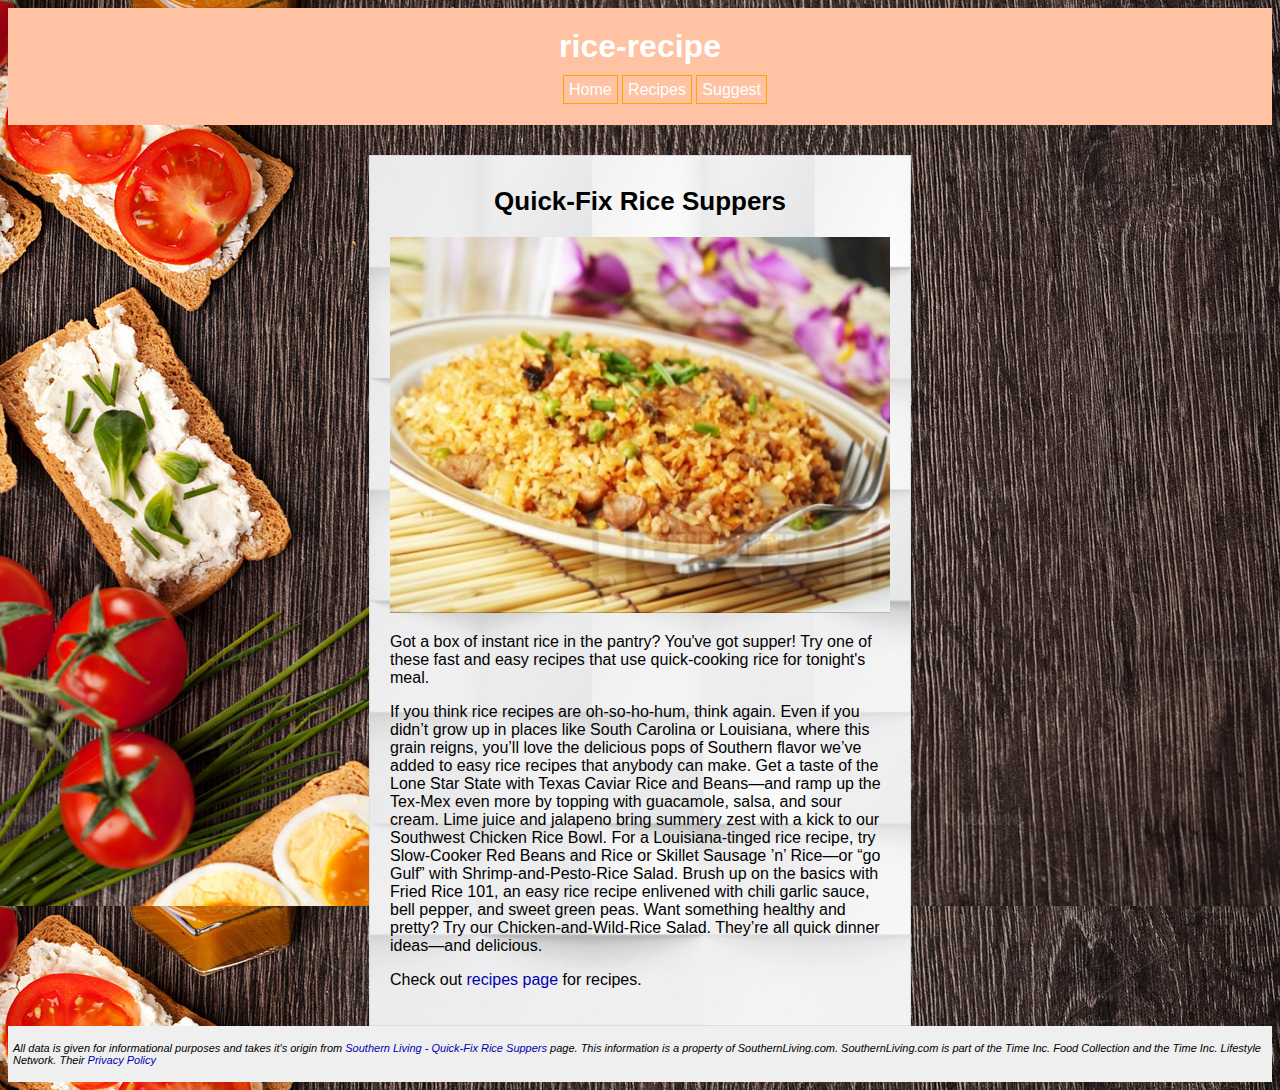
<file: index.html>
<!DOCTYPE html>
<html>

<head>
    <meta charset="utf-8">
    <link rel="stylesheet" type="text/css" href="main.css">
    <title>rice-recipe - Home</title>
</head>

<body>
    <div class="header">
        <h1>rice-recipe</h1>
        <ul class="navigation">
            <li><a href="index.html">Home</a></li>
            <li><a href="recipes.html">Recipes</a></li>
            <li><a href="suggest.html">Suggest</a></li>
        </ul>
    </div>
    <div class="main-content">
        <h2>Quick-Fix Rice Suppers</h2>
        <img src="img/main-page-img.jpg" width="500px">
        <p>Got a box of instant rice in the pantry? You've got supper! Try one of these fast and easy recipes that use quick-cooking rice for tonight's meal.</p>
        <p>If you think rice recipes are oh-so-ho-hum, think again. Even if you didn’t grow up in places like South Carolina or Louisiana, where this grain reigns, you’ll love the delicious pops of Southern flavor we’ve added to easy rice recipes that anybody can make. Get a taste of the Lone Star State with Texas Caviar Rice and Beans—and ramp up the Tex-Mex even more by topping with guacamole, salsa, and sour cream. Lime juice and jalapeno bring summery zest with a kick to our Southwest Chicken Rice Bowl. For a Louisiana-tinged rice recipe, try Slow-Cooker Red Beans and Rice or Skillet Sausage ’n’ Rice—or “go Gulf” with Shrimp-and-Pesto-Rice Salad. Brush up on the basics with Fried Rice 101, an easy rice recipe enlivened with chili garlic sauce, bell pepper, and sweet green peas. Want something healthy and pretty? Try our Chicken-and-Wild-Rice Salad. They’re all quick dinner ideas—and delicious.</p>
        <p>Check out <a href="recipes.html">recipes page</a> for recipes.</p>
    </div>
    <div class="footer">
        <p>All data is given for informational purposes and takes it's origin from <a href="http://www.southernliving.com/food/whats-for-supper/quick-and-easy-rice-dinner-recipes">Southern Living - Quick-Fix Rice Suppers</a> page. This information is a property of SouthernLiving.com. SouthernLiving.com is part of the Time Inc. Food Collection and the Time Inc. Lifestyle Network. Their <a href="https://subscription.timeinc.com/storefront/privacy/southernliving/generic_privacy_new.html?dnp-source=E">Privacy Policy</a></p>
    </div>
</body>

</html>
</file>
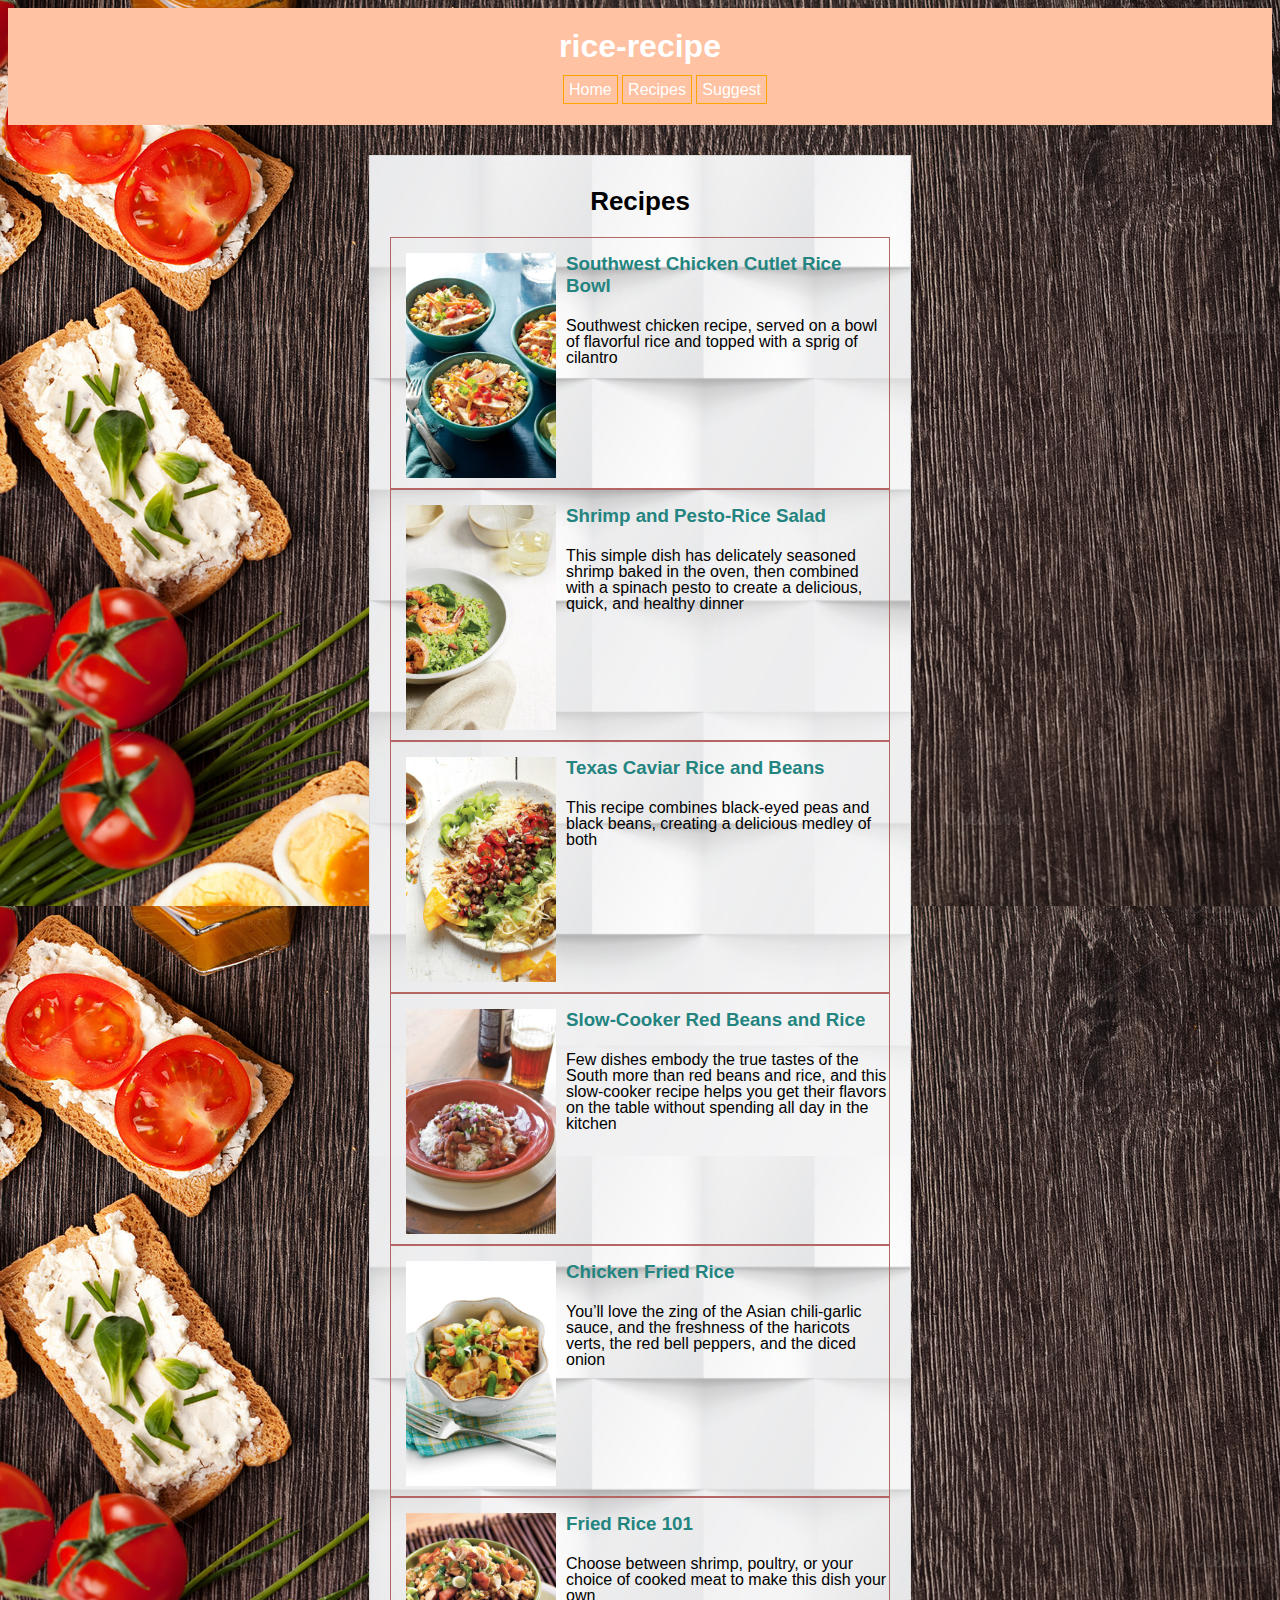
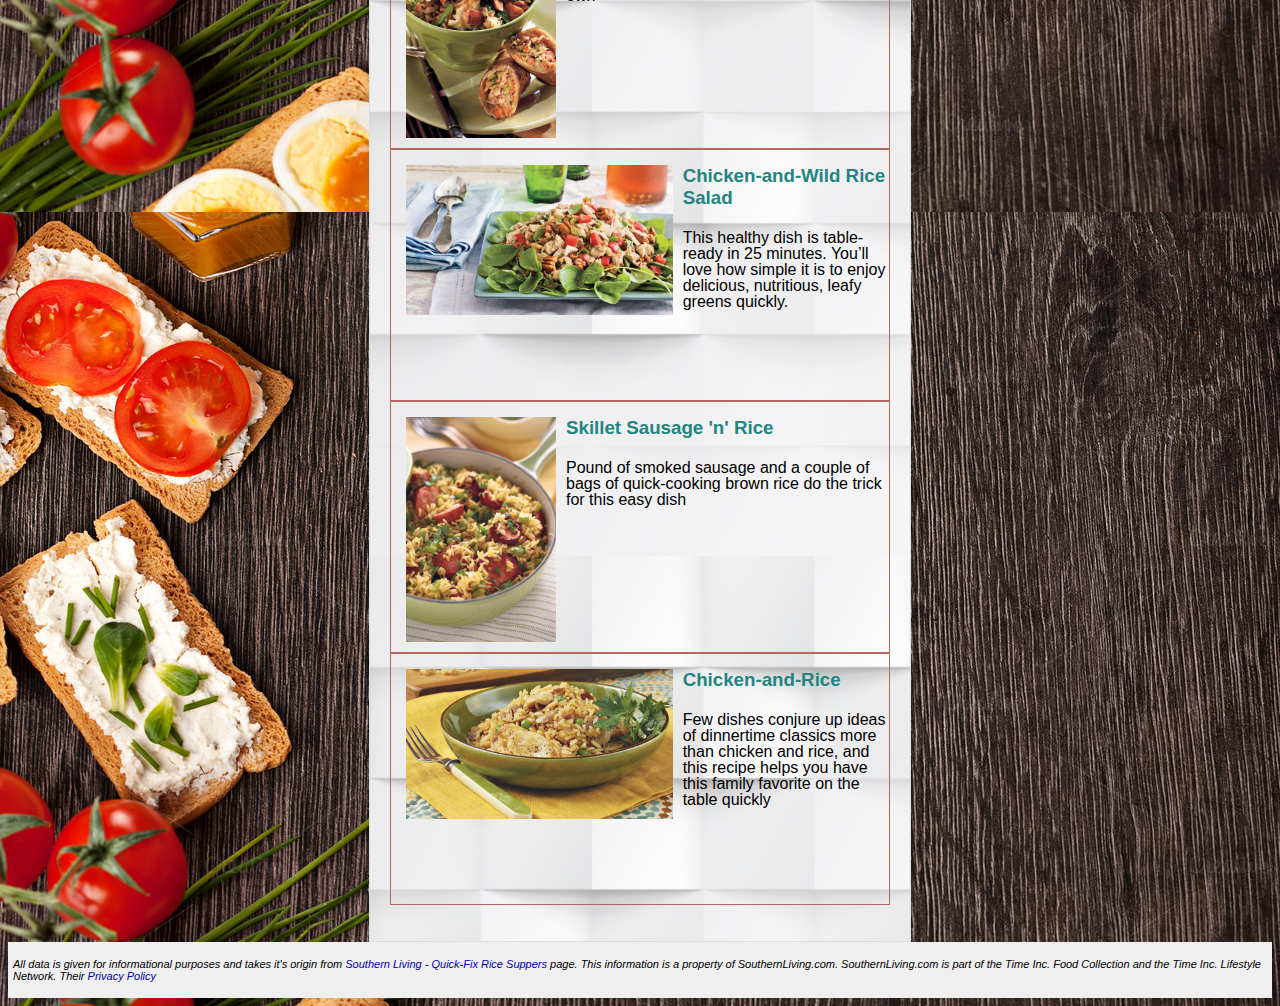
<file: recipes.html>
<!DOCTYPE html>
<html>

<head>
    <meta charset="utf-8">
    <link rel="stylesheet" type="text/css" href="main.css">
    <title>rice-recipe - Recipes</title>
</head>

<body>
    <div class="header">
        <h1>rice-recipe</h1>
        <ul class="navigation">
            <li><a href="index.html">Home</a></li>
            <li><a href="recipes.html">Recipes</a></li>
            <li><a href="suggest.html">Suggest</a></li>
        </ul>
    </div>
    <div class="main-content">
        <h2>Recipes</h2>
        <ul class="recipes">
            <li>
                <img src="img/scc-rice-bowl.jpg" alt="scc-rice-bowl" width="150px">
                <h3><a href="recipes/scc-rice-bowl.html">Southwest Chicken Cutlet Rice Bowl</a></h3>
                <p>Southwest chicken recipe, served on a bowl of flavorful rice and topped with a sprig of cilantro</p>
            </li>
            <li>
                <img src="img/shrimp-pesto-rice-salad.jpg" alt="shrimp-pesto-rice-salad" width="150px">
                <h3><a href="recipes/shrimp-pesto-rice-salad.html">Shrimp and Pesto-Rice Salad</a></h3>
                <p>This simple dish has delicately seasoned shrimp baked in the oven, then combined with a spinach pesto to create a delicious, quick, and healthy dinner</p>
            </li>
            <li>
                <img src="img/texas-caviar-rice-beans.jpg" alt="texas-caviar-rice-beans" width="150px">
                <h3><a href="recipes/texas-caviar-rice-beans.html">Texas Caviar Rice and Beans</a></h3>
                <p>This recipe combines black-eyed peas and black beans, creating a delicious medley of both</p>
            </li>
            <li>
                <img src="img/sc-red-beans-rice.jpg" alt="sc-red-beans-rice" width="150px">
                <h3><a href="recipes/sc-red-beans-rice.html">Slow-Cooker Red Beans and Rice</a></h3>
                <p>Few dishes embody the true tastes of the South more than red beans and rice, and this slow-cooker recipe helps you get their flavors on the table without spending all day in the kitchen</p>
            </li>
            <li>
                <img src="img/chicken-fried-rice.jpg" alt="chicken-fried-rice" width="150px">
                <h3><a href="recipes/chicken-fried-rice.html">Chicken Fried Rice</a></h3>
                <p>You’ll love the zing of the Asian chili-garlic sauce, and the freshness of the haricots verts, the red bell peppers, and the diced onion</p>
            </li>
            <li>
                <img src="img/fried-rice-101.jpg" alt="fried-rice-101" width="150px">
                <h3><a href="recipes/fried-rice-101.html">Fried Rice 101</a></h3>
                <p>Choose between shrimp, poultry, or your choice of cooked meat to make this dish your own</p>
            </li>
            <li>
                <img src="img/chicken-wild-rice-salad.jpg" alt="chicken-wild-rice-salad" height="150px">
                <h3><a href="recipes/chicken-wild-rice-salad.html">Chicken-and-Wild Rice Salad</a></h3>
                <p>This healthy dish is table-ready in 25 minutes. You’ll love how simple it is to enjoy delicious, nutritious, leafy greens quickly.</p>
            </li>
            <li>
                <img src="img/skillet-sausage-rice.jpg" alt="skillet-sausage-rice" width="150px">
                <h3><a href="recipes/skillet-sausage-rice.html">Skillet Sausage 'n' Rice</a></h3>
                <p>Pound of smoked sausage and a couple of bags of quick-cooking brown rice do the trick for this easy dish</p>
            </li>
            <li>
                <img src="img/chicken-and-rice.jpg" alt="chicken-and-rice" height="150px">
                <h3><a href="recipes/chicken-and-rice.html">Chicken-and-Rice</a></h3>
                <p>Few dishes conjure up ideas of dinnertime classics more than chicken and rice, and this recipe helps you have this family favorite on the table quickly</p>
            </li>
        </ul>
    </div>
    <div class="footer">
        <p>All data is given for informational purposes and takes it's origin from <a href="http://www.southernliving.com/food/whats-for-supper/quick-and-easy-rice-dinner-recipes">Southern Living - Quick-Fix Rice Suppers</a> page. This information is a property of SouthernLiving.com. SouthernLiving.com is part of the Time Inc. Food Collection and the Time Inc. Lifestyle Network. Their <a href="https://subscription.timeinc.com/storefront/privacy/southernliving/generic_privacy_new.html?dnp-source=E">Privacy Policy</a></p>
    </div>
</body>

</html>
</file>
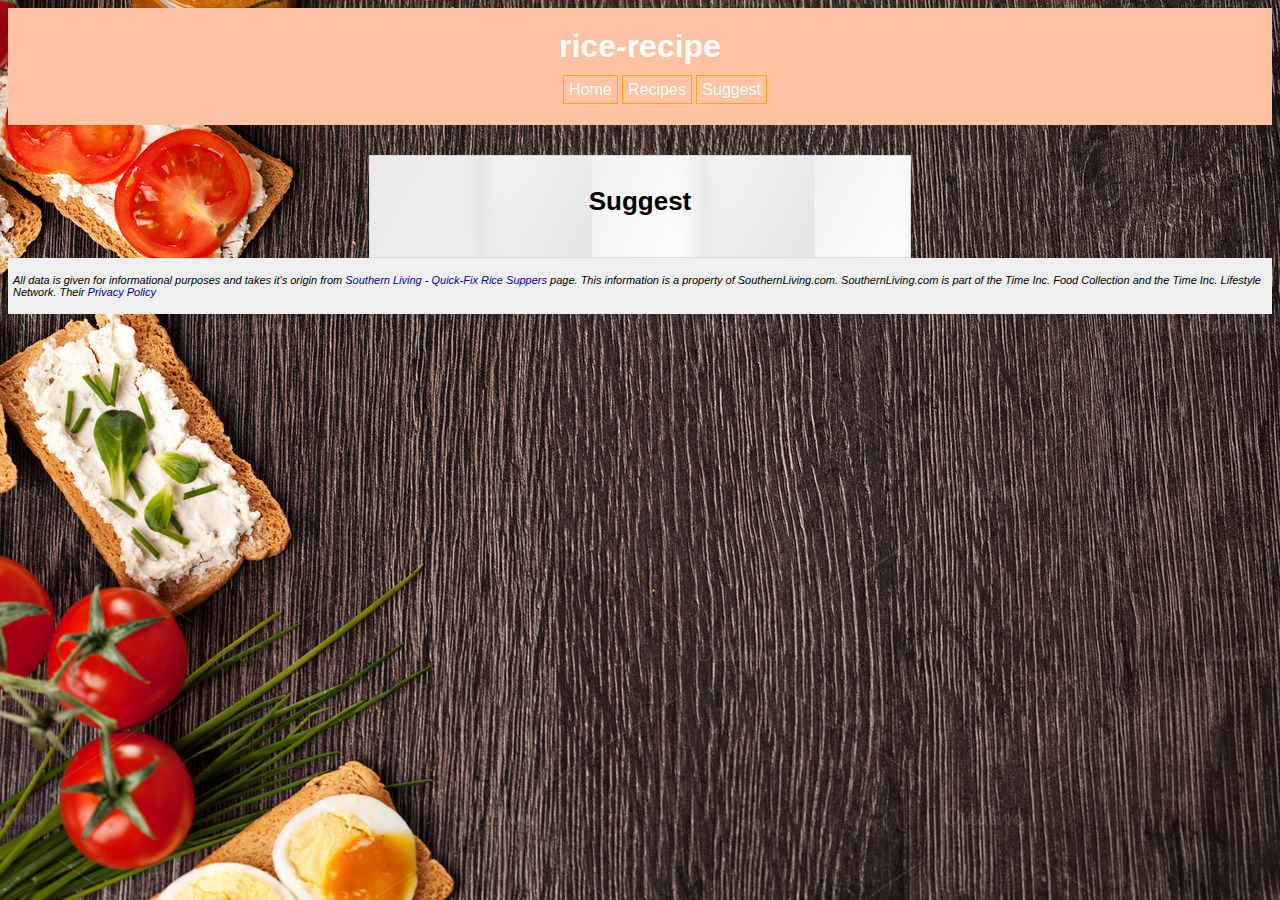
<file: suggest.html>
<!DOCTYPE html>
<html>

<head>
    <meta charset="utf-8">
    <link rel="stylesheet" type="text/css" href="main.css">
    <title>rice-recipe - Suggest</title>
</head>

<body>
    <div class="header">
        <h1>rice-recipe</h1>
        <ul class="navigation">
            <li><a href="index.html">Home</a></li>
            <li><a href="recipes.html">Recipes</a></li>
            <li><a href="suggest.html">Suggest</a></li>
        </ul>
    </div>
    <div class="main-content">
        <h2>Suggest</h2>
    </div>
    <div class="footer">
        <p>All data is given for informational purposes and takes it's origin from <a href="http://www.southernliving.com/food/whats-for-supper/quick-and-easy-rice-dinner-recipes">Southern Living - Quick-Fix Rice Suppers</a> page. This information is a property of SouthernLiving.com. SouthernLiving.com is part of the Time Inc. Food Collection and the Time Inc. Lifestyle Network. Their <a href="https://subscription.timeinc.com/storefront/privacy/southernliving/generic_privacy_new.html?dnp-source=E">Privacy Policy</a></p>
    </div>
</body>

</html>
</file>
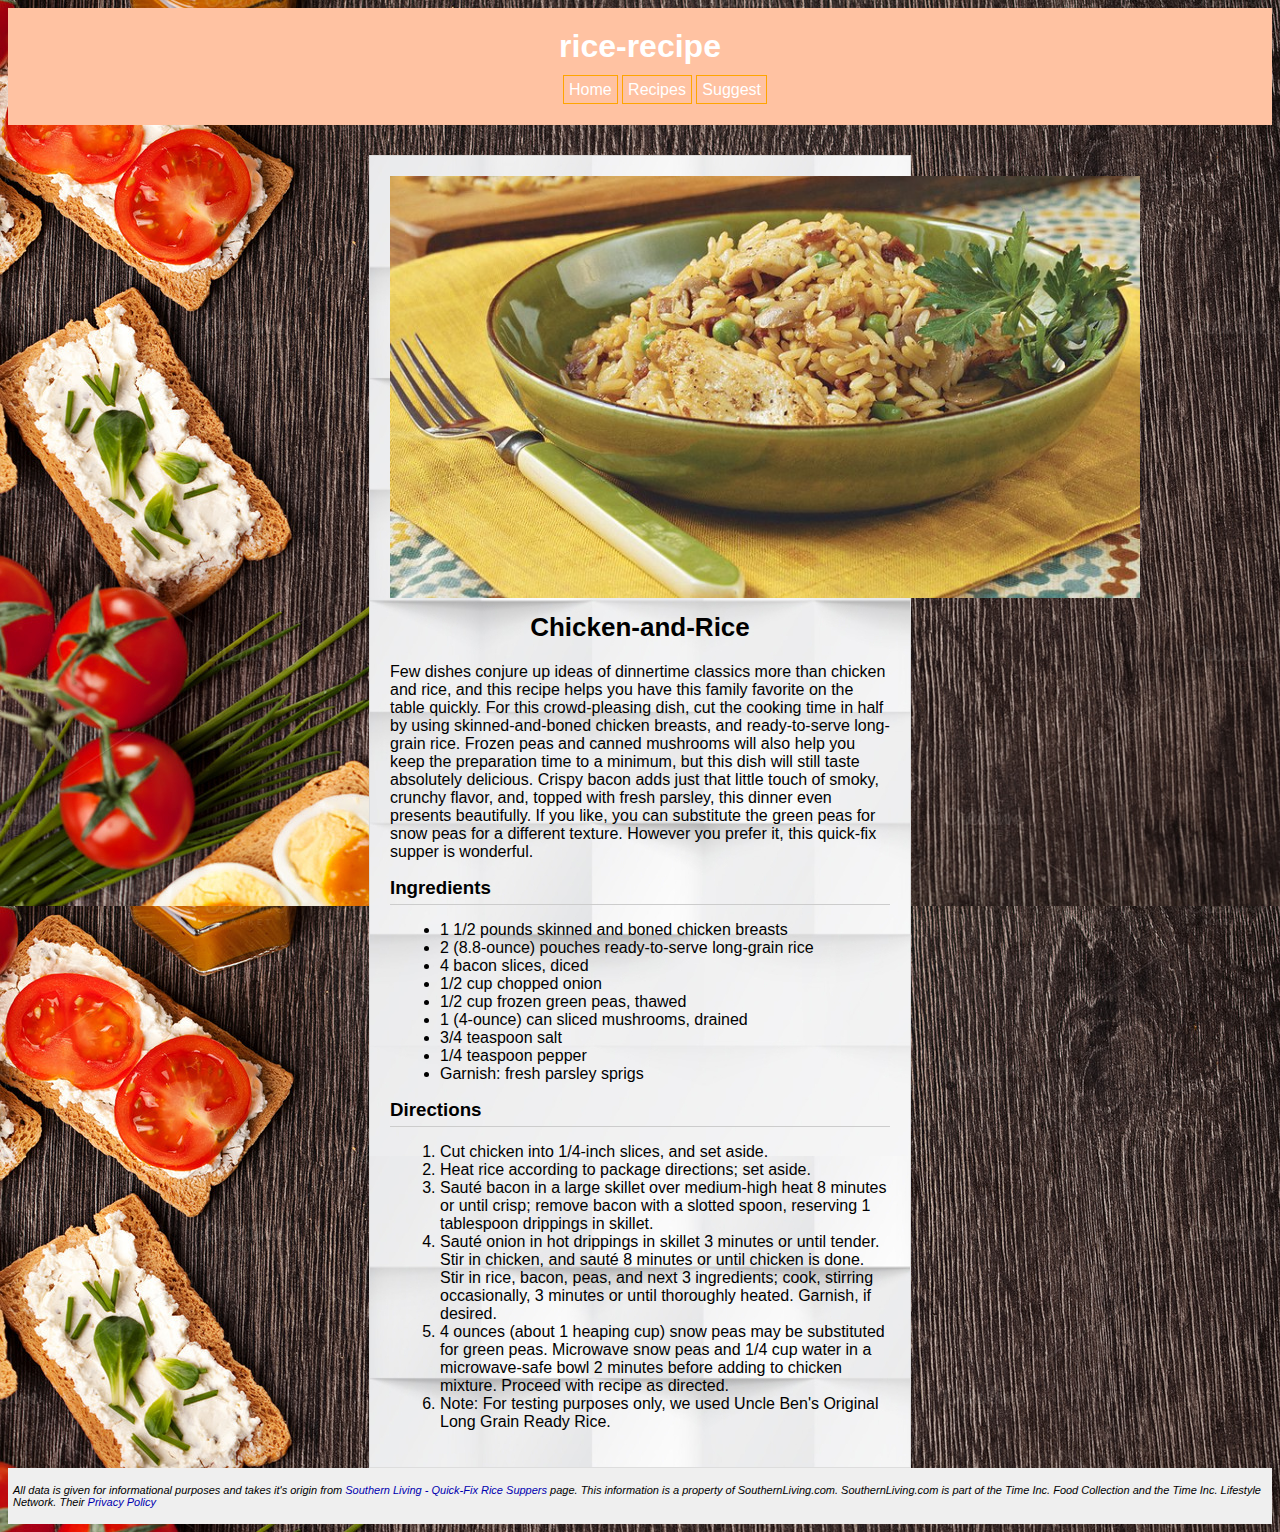
<file: recipes/chicken-and-rice.html>
<!DOCTYPE html>
<html>

<head>
    <meta charset="utf-8">
    <link rel="stylesheet" type="text/css" href="../main.css">
    <title>Chicken-and-Rice - rice-recipe</title>
</head>

<body>
    <div class="header">
        <h1>rice-recipe</h1>
        <ul class="navigation">
            <li><a href="../index.html">Home</a></li>
            <li><a href="../recipes.html">Recipes</a></li>
            <li><a href="../suggest.html">Suggest</a></li>
        </ul>
    </div>
    <div class="main-content">
        <div class="featured-image">
        <img width="750px" src="../img/chicken-and-rice.jpg"> </div>
        <h2>Chicken-and-Rice</h2>
        <p>Few dishes conjure up ideas of dinnertime classics more than chicken and rice, and this recipe helps you have this family favorite on the table quickly. For this crowd-pleasing dish, cut the cooking time in half by using skinned-and-boned chicken breasts, and ready-to-serve long-grain rice. Frozen peas and canned mushrooms will also help you keep the preparation time to a minimum, but this dish will still taste absolutely delicious. Crispy bacon adds just that little touch of smoky, crunchy flavor, and, topped with fresh parsley, this dinner even presents beautifully. If you like, you can substitute the green peas for snow peas for a different texture. However you prefer it, this quick-fix supper is wonderful.</p>
        <h3>Ingredients</h3>
        <ul>
            <li>1 1/2 pounds skinned and boned chicken breasts</li>
            <li>2 (8.8-ounce) pouches ready-to-serve long-grain rice</li>
            <li>4 bacon slices, diced</li>
            <li>1/2 cup chopped onion</li>
            <li>1/2 cup frozen green peas, thawed</li>
            <li>1 (4-ounce) can sliced mushrooms, drained</li>
            <li>3/4 teaspoon salt</li>
            <li>1/4 teaspoon pepper</li>
            <li>Garnish: fresh parsley sprigs</li>
        </ul>
        <h3>Directions</h3>
        <ol>
            <li>Cut chicken into 1/4-inch slices, and set aside.</li>
            <li>Heat rice according to package directions; set aside.</li>
            <li>Sauté bacon in a large skillet over medium-high heat 8 minutes or until crisp; remove bacon with a slotted spoon, reserving 1 tablespoon drippings in skillet.</li>
            <li>Sauté onion in hot drippings in skillet 3 minutes or until tender. Stir in chicken, and sauté 8 minutes or until chicken is done. Stir in rice, bacon, peas, and next 3 ingredients; cook, stirring occasionally, 3 minutes or until thoroughly heated. Garnish, if desired.</li>
            <li>4 ounces (about 1 heaping cup) snow peas may be substituted for green peas. Microwave snow peas and 1/4 cup water in a microwave-safe bowl 2 minutes before adding to chicken mixture. Proceed with recipe as directed.</li>
            <li>Note: For testing purposes only, we used Uncle Ben's Original Long Grain Ready Rice.</li>
        </ol>
    </div>
    <div class="footer">
        <p>All data is given for informational purposes and takes it's origin from <a href="http://www.southernliving.com/food/whats-for-supper/quick-and-easy-rice-dinner-recipes">Southern Living - Quick-Fix Rice Suppers</a> page. This information is a property of SouthernLiving.com. SouthernLiving.com is part of the Time Inc. Food Collection and the Time Inc. Lifestyle Network. Their <a href="https://subscription.timeinc.com/storefront/privacy/southernliving/generic_privacy_new.html?dnp-source=E">Privacy Policy</a></p>
    </div>
</body>

</html>
</file>
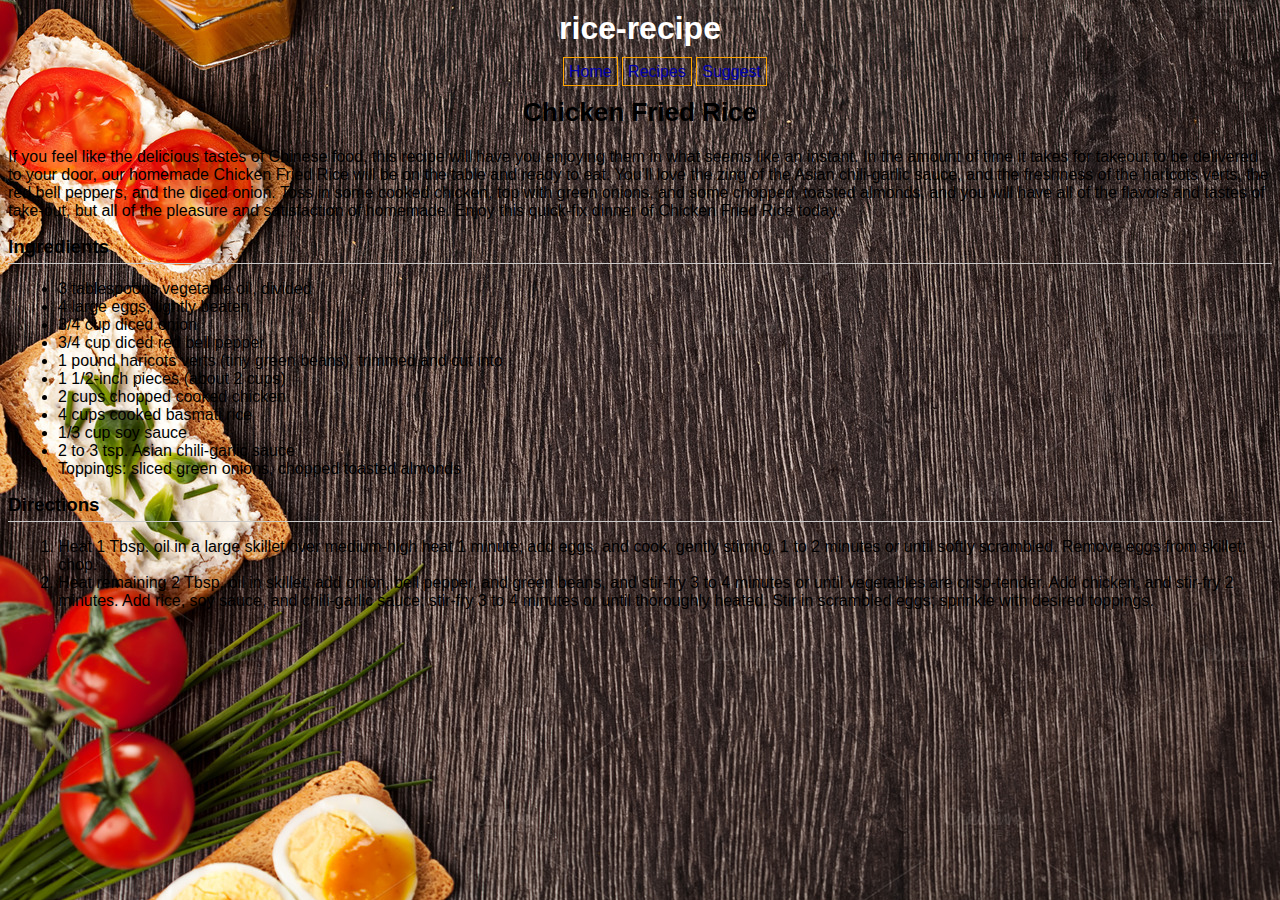
<file: recipes/chicken-fried-rice.html>
<!DOCTYPE html>
<html>

<head>
    <meta charset="utf-8">
    <link rel="stylesheet" type="text/css" href="../main.css">
    <title>Chicken Fried Rice - rice-recipe</title>
</head>

<body>
    <h1>rice-recipe</h1>
    <ul class="navigation">
        <li><a href="../index.html">Home</a></li>
        <li><a href="../recipes.html">Recipes</a></li>
        <li><a href="../suggest.html">Suggest</a></li>
    </ul>
    <h2>Chicken Fried Rice</h2>
    <p>If you feel like the delicious tastes of Chinese food, this recipe will have you enjoying them in what seems like an instant. In the amount of time it takes for takeout to be delivered to your door, our homemade Chicken Fried Rice will be on the table and ready to eat. You’ll love the zing of the Asian chili-garlic sauce, and the freshness of the haricots verts, the red bell peppers, and the diced onion. Toss in some cooked chicken, top with green onions, and some chopped, toasted almonds, and you will have all of the flavors and tastes of take-out, but all of the pleasure and satisfaction of homemade. Enjoy this quick-fix dinner of Chicken Fried Rice today.</p>
    <h3>Ingredients</h3>
    <ul>
        <li>3 tablespoons vegetable oil, divided</li>
        <li>4 large eggs, lightly beaten</li>
        <li>3/4 cup diced onion</li>
        <li>3/4 cup diced red bell pepper</li>
        <li>1 pound haricots verts (tiny green beans), trimmed and cut into</li>
        <li>1 1/2-inch pieces (about 2 cups)</li>
        <li>2 cups chopped cooked chicken</li>
        <li>4 cups cooked basmati rice</li>
        <li>1/3 cup soy sauce</li>
        <li>2 to 3 tsp. Asian chili-garlic sauce</li>
        <li>Toppings: sliced green onions, chopped toasted almonds</li>
    </ul>
    <h3>Directions</h3>
    <ol>
        <li>Heat 1 Tbsp. oil in a large skillet over medium-high heat 1 minute; add eggs, and cook, gently stirring, 1 to 2 minutes or until softly scrambled. Remove eggs from skillet; chop.</li>
        <li> Heat remaining 2 Tbsp. oil in skillet; add onion, bell pepper, and green beans, and stir-fry 3 to 4 minutes or until vegetables are crisp-tender. Add chicken, and stir-fry 2 minutes. Add rice, soy sauce, and chili-garlic sauce; stir-fry 3 to 4 minutes or until thoroughly heated. Stir in scrambled eggs; sprinkle with desired toppings.</li>
    </ol>
</body>

</html>
</file>
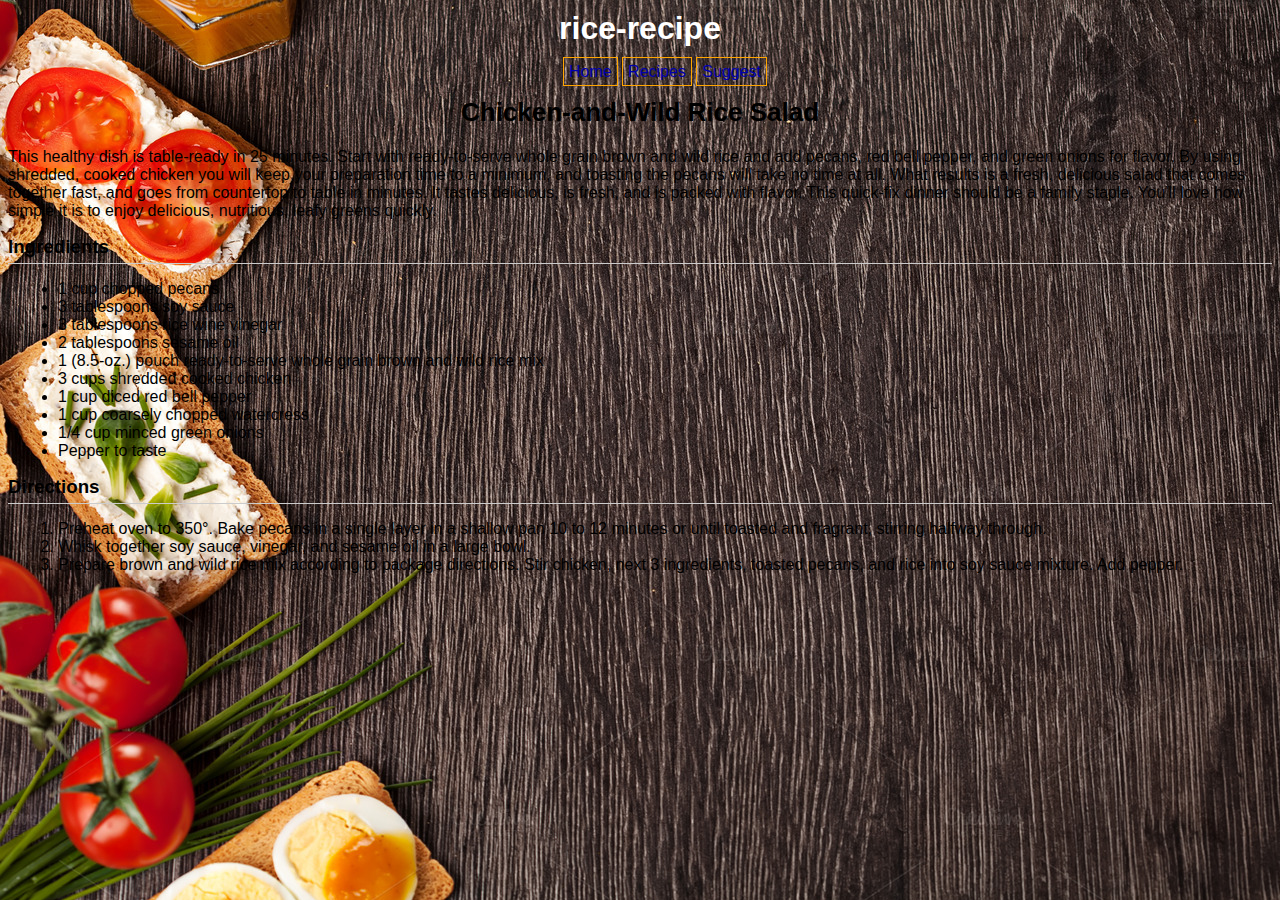
<file: recipes/chicken-wild-rice-salad.html>
<!DOCTYPE html>
<html>

<head>
    <meta charset="utf-8">
    <link rel="stylesheet" type="text/css" href="../main.css">
    <title>Chicken-and-Wild Rice Salad - rice-recipe</title>
</head>

<body>
    <h1>rice-recipe</h1>
    <ul class="navigation">
        <li><a href="../index.html">Home</a></li>
        <li><a href="../recipes.html">Recipes</a></li>
        <li><a href="../suggest.html">Suggest</a></li>
    </ul>
    <h2>Chicken-and-Wild Rice Salad</h2>
    <p>This healthy dish is table-ready in 25 minutes. Start with ready-to-serve whole grain brown and wild rice and add pecans, red bell pepper, and green onions for flavor. By using shredded, cooked chicken you will keep your preparation time to a minimum, and toasting the pecans will take no time at all. What results is a fresh, delicious salad that comes together fast, and goes from countertop to table in minutes. It tastes delicious, is fresh, and is packed with flavor. This quick-fix dinner should be a family staple. You’ll love how simple it is to enjoy delicious, nutritious, leafy greens quickly.</p>
    <h3>Ingredients</h3>
    <ul>
        <li>1 cup chopped pecans</li>
        <li>3 tablespoons soy sauce</li>
        <li>3 tablespoons rice wine vinegar</li>
        <li>2 tablespoons sesame oil</li>
        <li>1 (8.5-oz.) pouch ready-to-serve whole grain brown and wild rice mix</li>
        <li>3 cups shredded cooked chicken</li>
        <li>1 cup diced red bell pepper</li>
        <li>1 cup coarsely chopped watercress</li>
        <li>1/4 cup minced green onions</li>
        <li>Pepper to taste</li>
    </ul>
    <h3>Directions</h3>
    <ol>
        <li>Preheat oven to 350°. Bake pecans in a single layer in a shallow pan 10 to 12 minutes or until toasted and fragrant, stirring halfway through.</li>
        <li>Whisk together soy sauce, vinegar, and sesame oil in a large bowl.</li>
        <li>Prepare brown and wild rice mix according to package directions. Stir chicken, next 3 ingredients, toasted pecans, and rice into soy sauce mixture. Add pepper.</li>
    </ol>
</body>

</html>
</file>
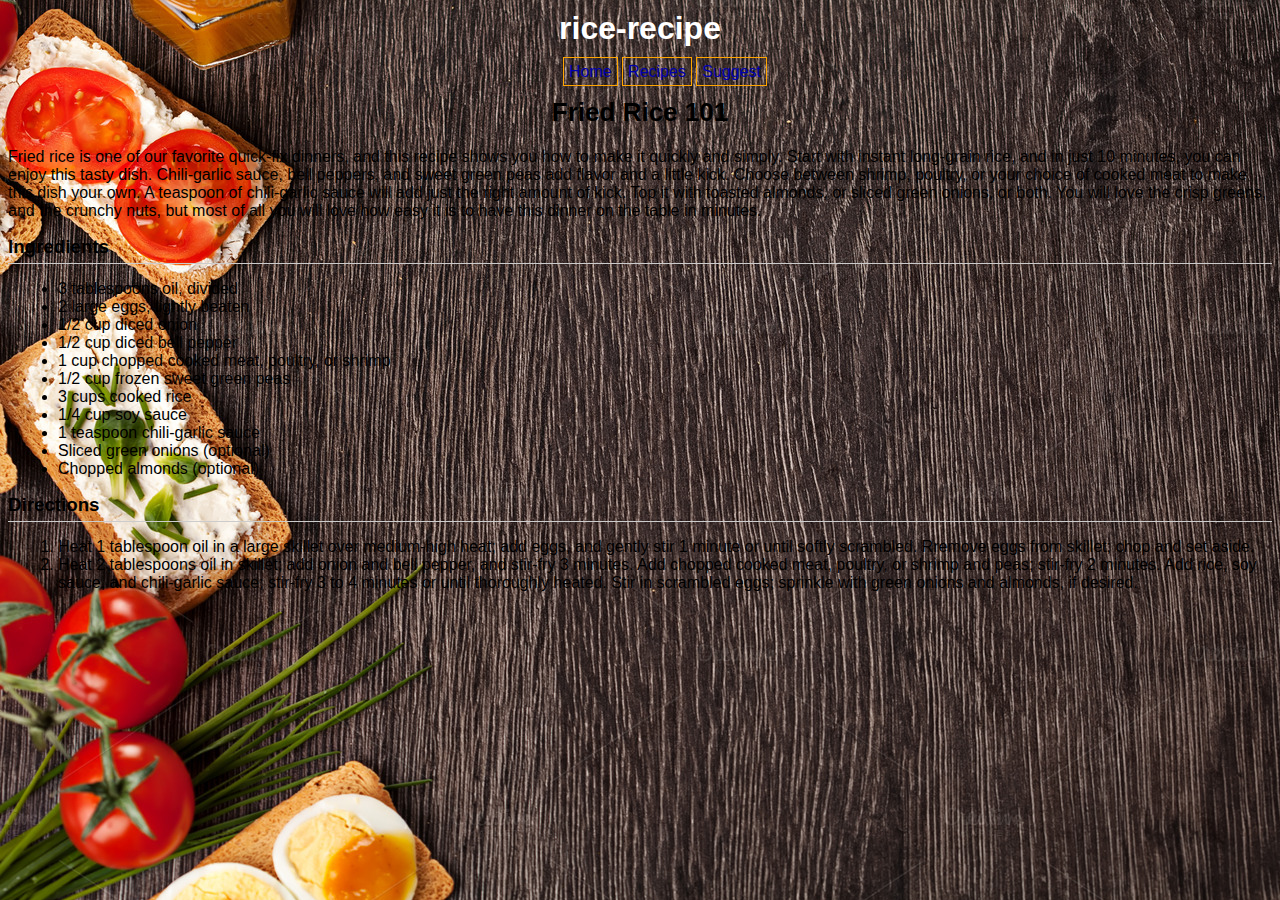
<file: recipes/fried-rice-101.html>
<!DOCTYPE html>
<html>

<head>
    <meta charset="utf-8">
    <link rel="stylesheet" type="text/css" href="../main.css">
    <title>Fried Rice 101 - rice-recipe</title>
</head>

<body>
    <h1>rice-recipe</h1>
    <ul class="navigation">
        <li><a href="../index.html">Home</a></li>
        <li><a href="../recipes.html">Recipes</a></li>
        <li><a href="../suggest.html">Suggest</a></li>
    </ul>
    <h2>Fried Rice 101</h2>
    <p>Fried rice is one of our favorite quick-fix dinners, and this recipe shows you how to make it quickly and simply. Start with instant long-grain rice, and in just 10 minutes, you can enjoy this tasty dish. Chili-garlic sauce, bell peppers, and sweet green peas add flavor and a little kick. Choose between shrimp, poultry, or your choice of cooked meat to make this dish your own. A teaspoon of chili-garlic sauce will add just the right amount of kick. Top it with toasted almonds, or sliced green onions, or both. You will love the crisp greens, and the crunchy nuts, but most of all you will love how easy it is to have this dinner on the table in minutes.</p>
    <h3>Ingredients</h3>
    <ul>
        <li>3 tablespoons oil, divided</li>
        <li>2 large eggs, lightly beaten</li>
        <li>1/2 cup diced onion</li>
        <li>1/2 cup diced bell pepper</li>
        <li>1 cup chopped cooked meat, poultry, or shrimp</li>
        <li>1/2 cup frozen sweet green peas</li>
        <li>3 cups cooked rice</li>
        <li>1/4 cup soy sauce</li>
        <li>1 teaspoon chili-garlic sauce</li>
        <li>Sliced green onions (optional)</li>
        <li>Chopped almonds (optional)</li>
    </ul>
    <h3>Directions</h3>
    <ol>
        <li>Heat 1 tablespoon oil in a large skillet over medium-high heat; add eggs, and gently stir 1 minute or until softly scrambled. Rremove eggs from skillet; chop and set aside.</li>
        <li>Heat 2 tablespoons oil in skillet; add onion and bell pepper, and stir-fry 3 minutes. Add chopped cooked meat, poultry, or shrimp and peas; stir-fry 2 minutes. Add rice, soy sauce, and chili-garlic sauce; stir-fry 3 to 4 minutes or until thoroughly heated. Stir in scrambled eggs; sprinkle with green onions and almonds, if desired.</li>
    </ol>
</body>

</html>
</file>
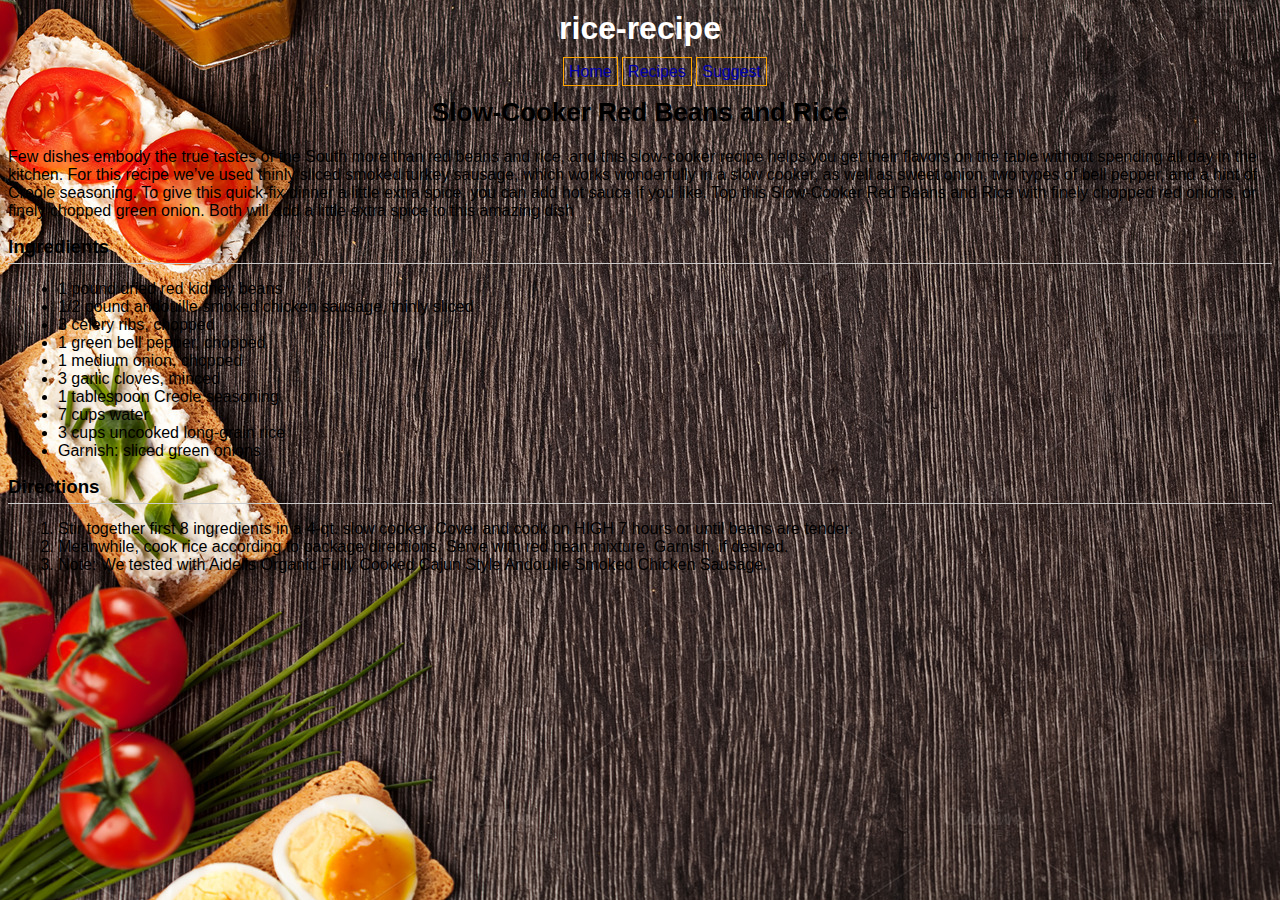
<file: recipes/sc-red-beans-rice.html>
<!DOCTYPE html>
<html>

<head>
    <meta charset="utf-8">
    <link rel="stylesheet" type="text/css" href="../main.css">
    <title>Slow-Cooker Red Beans and Rice - rice-recipe</title>
</head>

<body>
    <h1>rice-recipe</h1>
    <ul class="navigation">
        <li><a href="../index.html">Home</a></li>
        <li><a href="../recipes.html">Recipes</a></li>
        <li><a href="../suggest.html">Suggest</a></li>
    </ul>
    <h2>Slow-Cooker Red Beans and Rice</h2>
    <p>Few dishes embody the true tastes of the South more than red beans and rice, and this slow-cooker recipe helps you get their flavors on the table without spending all day in the kitchen. For this recipe we’ve used thinly sliced smoked turkey sausage, which works wonderfully in a slow cooker, as well as sweet onion, two types of bell pepper, and a hint of Creole seasoning. To give this quick-fix dinner a little extra spice, you can add hot sauce if you like. Top this Slow-Cooker Red Beans and Rice with finely chopped red onions, or finely chopped green onion. Both will add a little extra spice to this amazing dish</p>
    <h3>Ingredients</h3>
    <ul>
        <li>1 pound dried red kidney beans</li>
        <li>1/2 pound andouille smoked chicken sausage, thinly sliced</li>
        <li>3 celery ribs, chopped</li>
        <li>1 green bell pepper, chopped</li>
        <li>1 medium onion, chopped</li>
        <li>3 garlic cloves, minced</li>
        <li>1 tablespoon Creole seasoning</li>
        <li>7 cups water</li>
        <li>3 cups uncooked long-grain rice</li>
        <li>Garnish: sliced green onions</li>
    </ul>
    <h3>Directions</h3>
    <ol>
        <li>Stir together first 8 ingredients in a 4-qt. slow cooker. Cover and cook on HIGH 7 hours or until beans are tender.</li>
        <li>Meanwhile, cook rice according to package directions. Serve with red bean mixture. Garnish, if desired.</li>
        <li>Note: We tested with Aidells Organic Fully Cooked Cajun Style Andouille Smoked Chicken Sausage.</li>
    </ol>
</body>

</html>
</file>
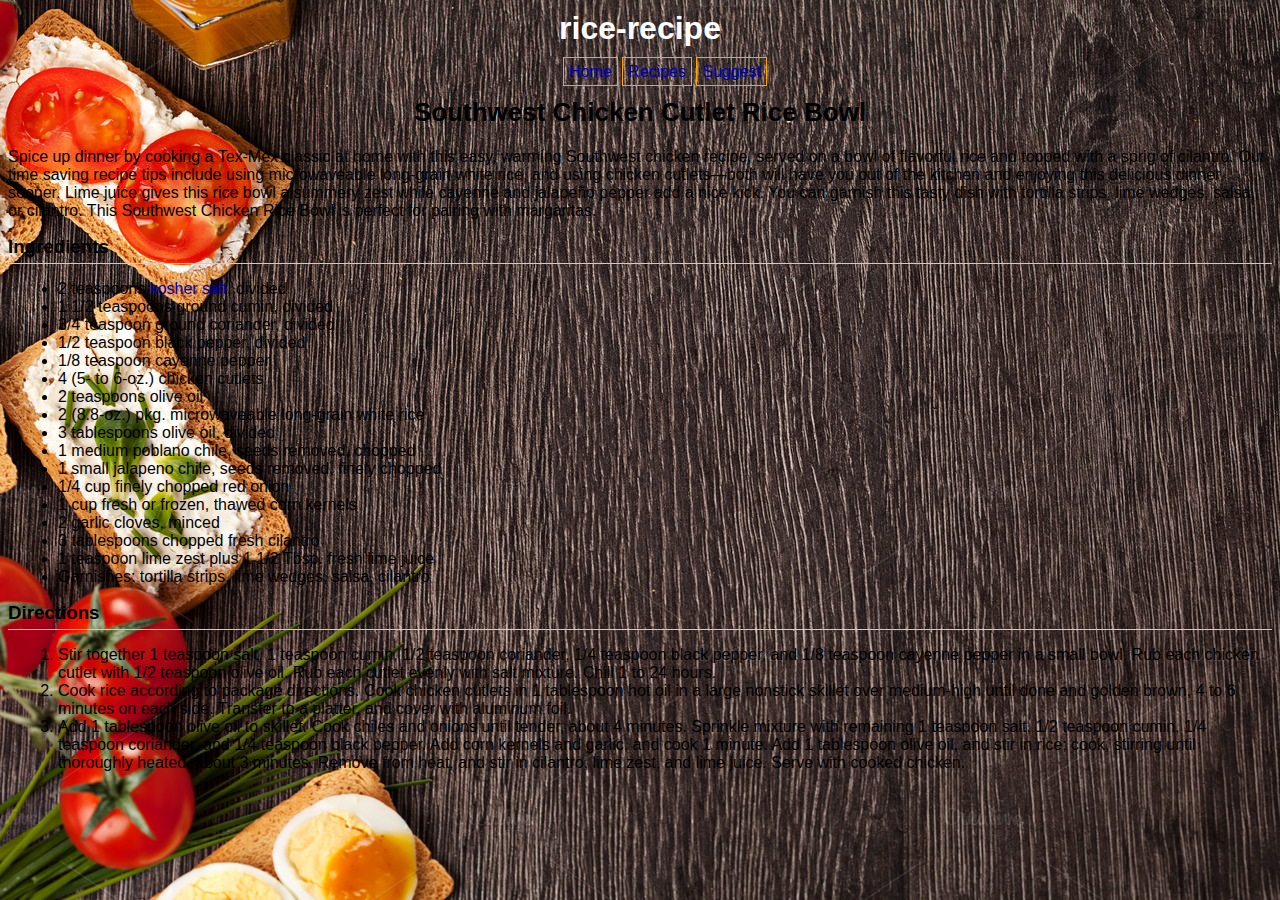
<file: recipes/scc-rice-bowl.html>
<!DOCTYPE html>
<html>

<head>
    <meta charset="utf-8">
    <link rel="stylesheet" type="text/css" href="../main.css">
    <title>Southwest Chicken Cutlet Rice Bowl - rice-recipe</title>
</head>

<body>
    <h1>rice-recipe</h1>
    <ul class="navigation">
        <li><a href="../index.html">Home</a></li>
        <li><a href="../recipes.html">Recipes</a></li>
        <li><a href="../suggest.html">Suggest</a></li>
    </ul>
    <h2>Southwest Chicken Cutlet Rice Bowl</h2>
    <p>Spice up dinner by cooking a Tex-Mex classic at home with this easy, warming Southwest chicken recipe, served on a bowl of flavorful rice and topped with a sprig of cilantro. Our time saving recipe tips include using microwaveable long-grain white rice, and using chicken cutlets—both will have you out of the kitchen and enjoying this delicious dinner sooner. Lime juice gives this rice bowl a summery zest while cayenne and jalapeño pepper add a nice kick. You can garnish this tasty dish with tortilla strips, lime wedges, salsa, or cilantro. This Southwest Chicken Rice Bowl is perfect for pairing with margaritas.</p>
    <h3>Ingredients</h3>
    <ul>
        <li>2 teaspoons <a href="https://en.wikipedia.org/wiki/Kosher_salt" target="_blank">kosher salt</a>, divided</li>
        <li>1 1/2 teaspoons ground cumin, divided</li>
        <li>3/4 teaspoon ground coriander, divided</li>
        <li>1/2 teaspoon black pepper, divided</li>
        <li>1/8 teaspoon cayenne pepper</li>
        <li>4 (5- to 6-oz.) chicken cutlets</li>
        <li>2 teaspoons olive oil</li>
        <li>2 (8.8-oz.) pkg. microwaveable long-grain white rice</li>
        <li>3 tablespoons olive oil, divided</li>
        <li>1 medium poblano chile, seeds removed, chopped</li>
        <li>1 small jalapeno chile, seeds removed, finely chopped</li>
        <li>1/4 cup finely chopped red onion</li>
        <li>1 cup fresh or frozen, thawed corn kernels</li>
        <li>2 garlic cloves, minced</li>
        <li>3 tablespoons chopped fresh cilantro</li>
        <li>1 teaspoon lime zest plus 1 1/2 Tbsp. fresh lime juice</li>
        <li>Garnishes: tortilla strips, lime wedges, salsa, cilantro</li>
    </ul>
    <h3>Directions</h3>
    <ol>
        <li>Stir together 1 teaspoon salt, 1 teaspoon cumin, 1/2 teaspoon coriander, 1/4 teaspoon black pepper, and 1/8 teaspoon cayenne pepper in a small bowl. Rub each chicken cutlet with 1/2 teaspoon olive oil. Rub each cutlet evenly with salt mixture. Chill 1 to 24 hours.</li>
        <li>Cook rice according to package directions. Cook chicken cutlets in 1 tablespoon hot oil in a large nonstick skillet over medium-high until done and golden brown, 4 to 6 minutes on each side. Transfer to a platter, and cover with aluminum foil.</li>
        <li>Add 1 tablespoon olive oil to skillet. Cook chiles and onions until tender, about 4 minutes. Sprinkle mixture with remaining 1 teaspoon salt, 1/2 teaspoon cumin, 1/4 teaspoon coriander, and 1/4 teaspoon black pepper. Add corn kernels and garlic, and cook 1 minute. Add 1 tablespoon olive oil, and stir in rice; cook, stirring until thoroughly heated, about 3 minutes. Remove from heat, and stir in cilantro, lime zest, and lime juice. Serve with cooked chicken.</li>
    </ol>
</body>

</html>
</file>
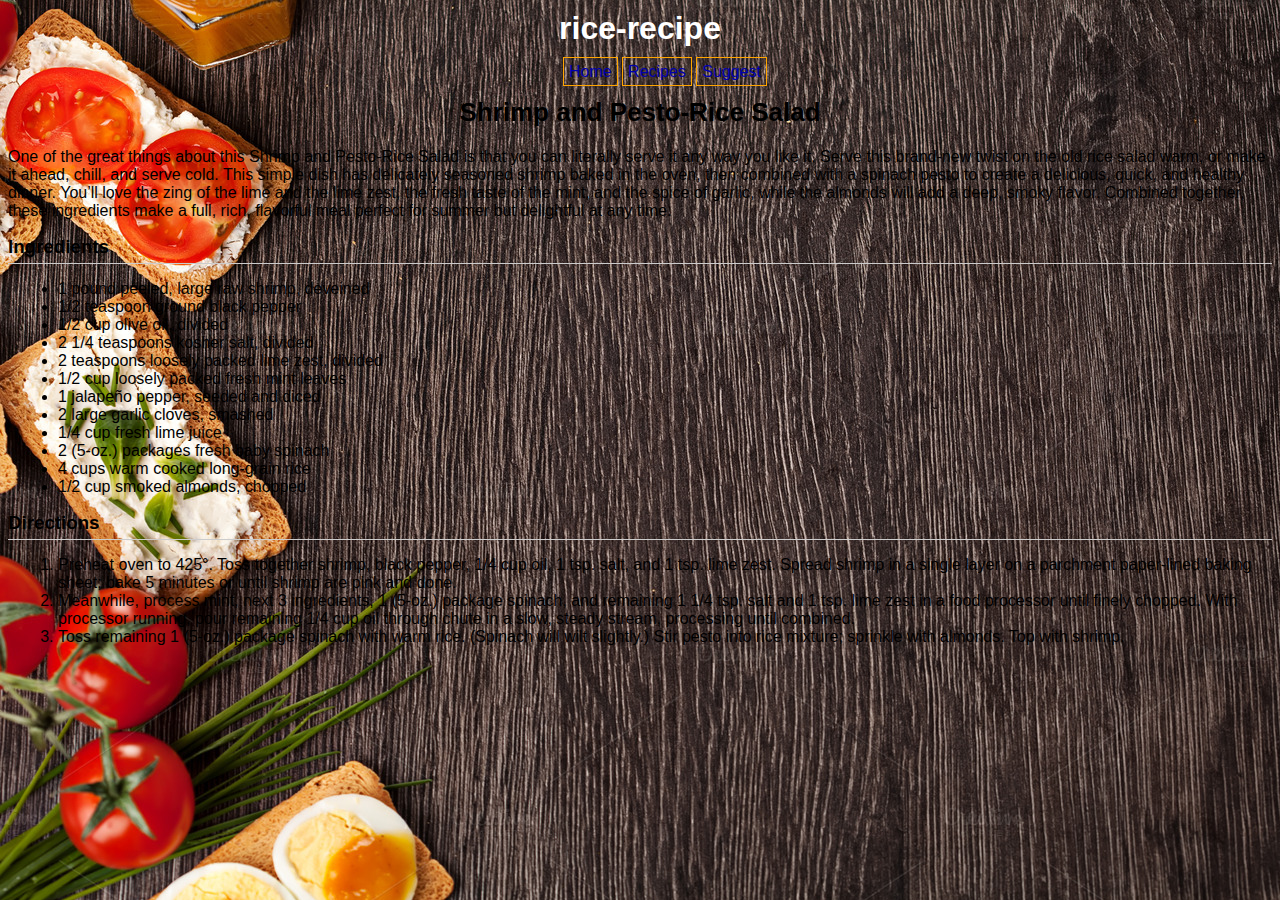
<file: recipes/shrimp-pesto-rice-salad.html>
<!DOCTYPE html>
<html>

<head>
    <meta charset="utf-8">
    <link rel="stylesheet" type="text/css" href="../main.css">
    <title>Shrimp and Pesto-Rice Salad - rice-recipe</title>
</head>

<body>
    <h1>rice-recipe</h1>
    <ul class="navigation">
        <li><a href="../index.html">Home</a></li>
        <li><a href="../recipes.html">Recipes</a></li>
        <li><a href="../suggest.html">Suggest</a></li>
    </ul>
    <h2>Shrimp and Pesto-Rice Salad</h2>
    <p>One of the great things about this Shrimp and Pesto-Rice Salad is that you can literally serve it any way you like it. Serve this brand-new twist on the old rice salad warm, or make it ahead, chill, and serve cold. This simple dish has delicately seasoned shrimp baked in the oven, then combined with a spinach pesto to create a delicious, quick, and healthy dinner. You’ll love the zing of the lime and the lime zest, the fresh taste of the mint, and the spice of garlic, while the almonds will add a deep, smoky flavor. Combined together, these ingredients make a full, rich, flavorful meal perfect for summer but delightful at any time.</p>
    <h3>Ingredients</h3>
    <ul>
        <li>1 pound peeled, large raw shrimp, deveined</li>
        <li>1/2 teaspoon ground black pepper</li>
        <li>1/2 cup olive oil, divided</li>
        <li>2 1/4 teaspoons kosher salt, divided</li>
        <li>2 teaspoons loosely packed lime zest, divided</li>
        <li>1/2 cup loosely packed fresh mint leaves</li>
        <li>1 jalapeño pepper, seeded and diced</li>
        <li>2 large garlic cloves, smashed</li>
        <li>1/4 cup fresh lime juice</li>
        <li>2 (5-oz.) packages fresh baby spinach</li>
        <li>4 cups warm cooked long-grain rice</li>
        <li>1/2 cup smoked almonds, chopped</li>
    </ul>
    <h3>Directions</h3>
    <ol>
        <li>Preheat oven to 425°. Toss together shrimp, black pepper, 1/4 cup oil, 1 tsp. salt, and 1 tsp. lime zest. Spread shrimp in a single layer on a parchment paper-lined baking sheet; bake 5 minutes or until shrimp are pink and done.</li>
        <li>Meanwhile, process mint, next 3 ingredients, 1 (5-oz.) package spinach, and remaining 1 1/4 tsp. salt and 1 tsp. lime zest in a food processor until finely chopped. With processor running, pour remaining 1/4 cup oil through chute in a slow, steady stream, processing until combined.</li>
        <li> Toss remaining 1 (5-oz.) package spinach with warm rice. (Spinach will wilt slightly.) Stir pesto into rice mixture; sprinkle with almonds. Top with shrimp.
</li>
    </ol>
</body>

</html>
</file>
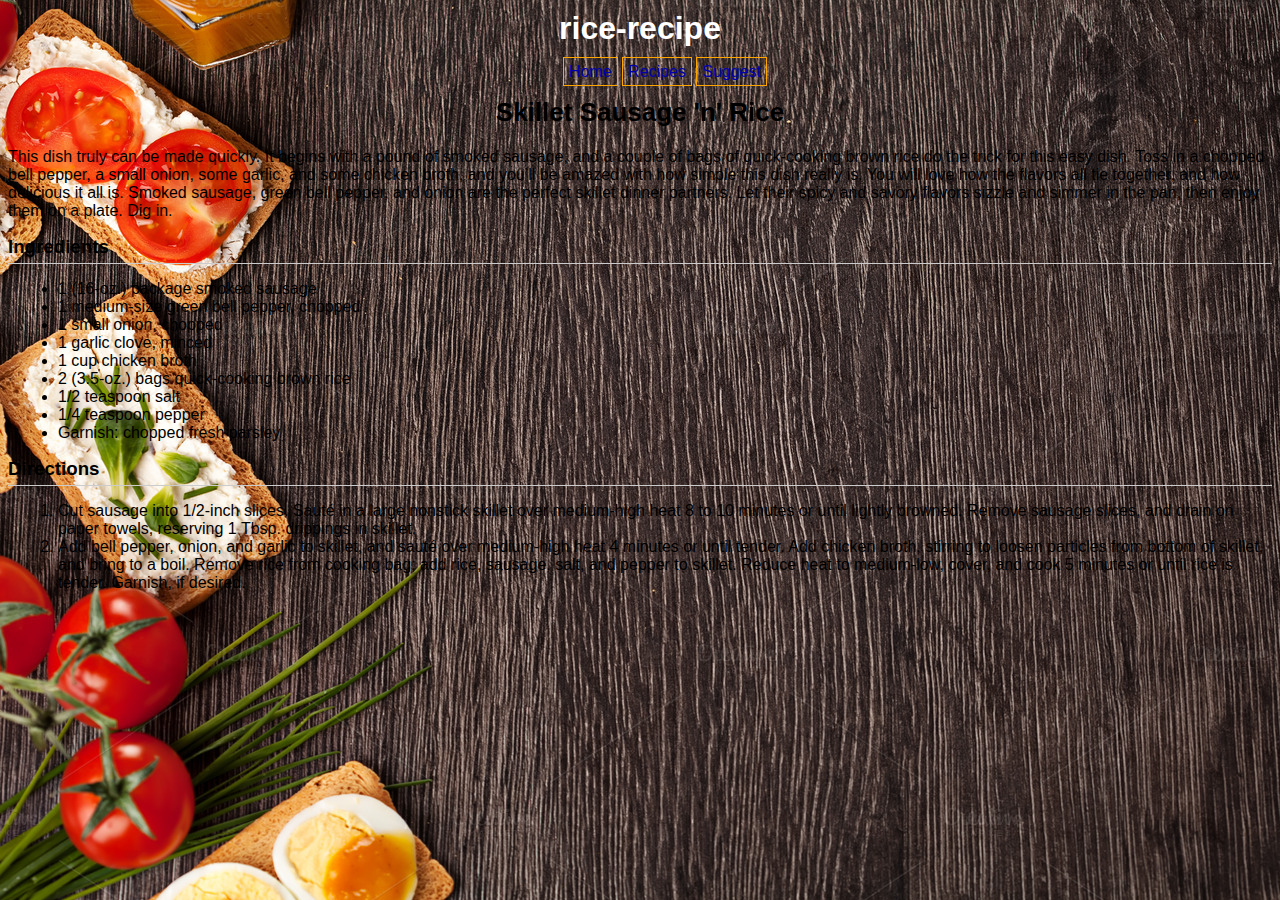
<file: recipes/skillet-sausage-rice.html>
<!DOCTYPE html>
<html>

<head>
    <meta charset="utf-8">
    <link rel="stylesheet" type="text/css" href="../main.css">
    <title>Skillet Sausage 'n' Rice - rice-recipe</title>
</head>

<body>
    <h1>rice-recipe</h1>
    <ul class="navigation">
        <li><a href="../index.html">Home</a></li>
        <li><a href="../recipes.html">Recipes</a></li>
        <li><a href="../suggest.html">Suggest</a></li>
    </ul>
    <h2>Skillet Sausage 'n' Rice</h2>
    <p>This dish truly can be made quickly. It begins with a pound of smoked sausage, and a couple of bags of quick-cooking brown rice do the trick for this easy dish. Toss in a chopped bell pepper, a small onion, some garlic, and some chicken broth, and you’ll be amazed with how simple this dish really is. You will love how the flavors all tie together, and how delicious it all is. Smoked sausage, green bell pepper, and onion are the perfect skillet dinner partners. Let their spicy and savory flavors sizzle and simmer in the pan, then enjoy them on a plate. Dig in.</p>
    <h3>Ingredients</h3>
    <ul>
        <li>1 (16-oz.) package smoked sausage</li>
        <li>1 medium-size green bell pepper, chopped</li>
        <li>1 small onion, chopped</li>
        <li>1 garlic clove, minced</li>
        <li>1 cup chicken broth</li>
        <li>2 (3.5-oz.) bags quick-cooking brown rice</li>
        <li>1/2 teaspoon salt</li>
        <li>1/4 teaspoon pepper</li>
        <li>Garnish: chopped fresh parsley</li>
    </ul>
    <h3>Directions</h3>
    <ol>
        <li>Cut sausage into 1/2-inch slices. Sauté in a large nonstick skillet over medium-high heat 8 to 10 minutes or until lightly browned. Remove sausage slices, and drain on paper towels, reserving 1 Tbsp. drippings in skillet.</li>
        <li>Add bell pepper, onion, and garlic to skillet, and sauté over medium-high heat 4 minutes or until tender. Add chicken broth, stirring to loosen particles from bottom of skillet, and bring to a boil. Remove rice from cooking bag; add rice, sausage, salt, and pepper to skillet. Reduce heat to medium-low, cover, and cook 5 minutes or until rice is tender. Garnish, if desired.</li>
    </ol>
</body>

</html>
</file>
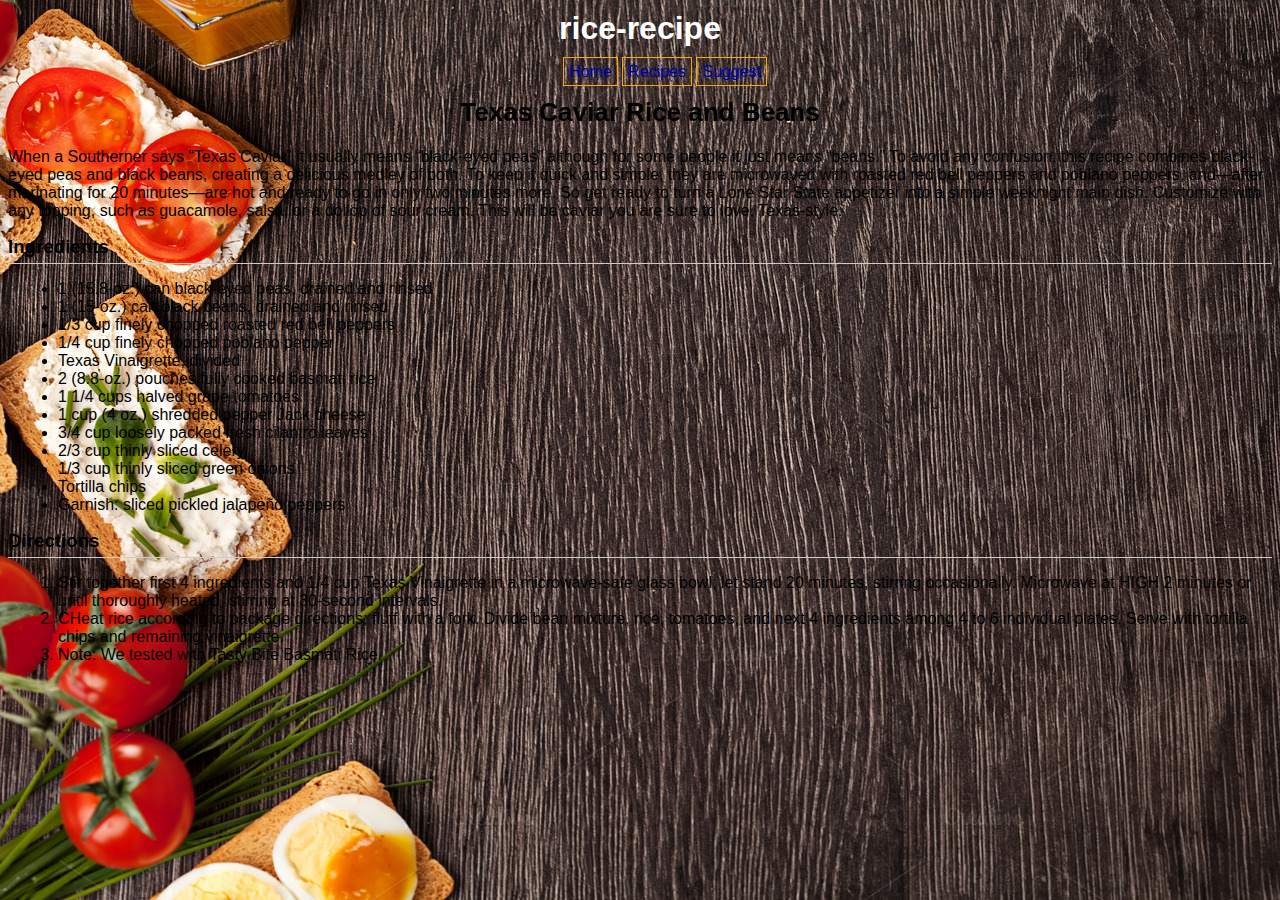
<file: recipes/texas-caviar-rice-beans.html>
<!DOCTYPE html>
<html>

<head>
    <meta charset="utf-8">
    <link rel="stylesheet" type="text/css" href="../main.css">
    <title>Texas Caviar Rice and Beans - rice-recipe</title>
</head>

<body>
    <h1>rice-recipe</h1>
    <ul class="navigation">
        <li><a href="../index.html">Home</a></li>
        <li><a href="../recipes.html">Recipes</a></li>
        <li><a href="../suggest.html">Suggest</a></li>
    </ul>
    <h2>Texas Caviar Rice and Beans</h2>
    <p>When a Southerner says “Texas Caviar” it usually means “black-eyed peas” although for some people it just means “beans.” To avoid any confusion, this recipe combines black-eyed peas and black beans, creating a delicious medley of both. To keep it quick and simple, they are microwaved with roasted red bell peppers and poblano peppers, and—after marinating for 20 minutes—are hot and ready to go in only two minutes more. So get ready to turn a Lone Star State appetizer into a simple weeknight main dish. Customize with any topping, such as guacamole, salsa, or a dollop of sour cream. This will be caviar you are sure to love, Texas-style.</p>
    <h3>Ingredients</h3>
    <ul>
        <li>1 (15.8-oz.) can black-eyed peas, drained and rinsed</li>
        <li>1 (15-oz.) can black beans, drained and rinsed</li>
        <li>1/3 cup finely chopped roasted red bell peppers</li>
        <li>1/4 cup finely chopped poblano pepper</li>
        <li>Texas Vinaigrette, divided</li>
        <li>2 (8.8-oz.) pouches fully cooked basmati rice</li>
        <li>1 1/4 cups halved grape tomatoes</li>
        <li>1 cup (4 oz.) shredded pepper Jack cheese</li>
        <li>3/4 cup loosely packed fresh cilantro leaves</li>
        <li>2/3 cup thinly sliced celery</li>
        <li>1/3 cup thinly sliced green onions</li>
        <li>Tortilla chips</li>
        <li>Garnish: sliced pickled jalapeño peppers</li>
    </ul>
    <h3>Directions</h3>
    <ol>
        <li>Stir together first 4 ingredients and 1/4 cup Texas Vinaigrette in a microwave-safe glass bowl; let stand 20 minutes, stirring occasionally. Microwave at HIGH 2 minutes or until thoroughly heated, stirring at 30-second intervals.</li>
        <li>CHeat rice according to package directions; fluff with a fork. Divide bean mixture, rice, tomatoes, and next 4 ingredients among 4 to 6 individual plates. Serve with tortilla chips and remaining vinaigrette.</li>
        <li>Note: We tested with Tasty Bite Basmati Rice.
</li>
    </ol>
</body>

</html>
</file>
<file: main.css>
a {
    text-decoration: none;
    color: #0000AF;
}

a:hover {
    text-decoration: underline;
    color: darkred;
}

body {
    font-family: Helvetica;
    padding: 0 0 0 0;
    background-color: #5f5f5f;
    background-image: url(img/body-background.jpg);
    background-position: top left;
    background-repeat: repeat-y;
}

h1 {
    margin: 10px 0 15px 0;
    color: #ffffff;
    text-align: center;
}

h2 {
    font-size: 26px;
    margin: 10px 0 20px 0;
    text-align: center;
    font-weight: bold;
}

h3 {
    margin: 15px 0 15px 0;
    border-bottom: 1px solid #CCCCCC;
    padding-bottom: 5px;
}

ul {
    padding: 0 0 0 50px;
}

ol {
    padding: 0 0 0 50px;
}

img {
    text-align: center;
}

.navigation {
    text-align: center;
}

.navigation a {
    color: #0000AF;
    text-decoration: none;
}

.navigation li {

  margin: 0;
  padding: 5px;
  border: 1px solid orange;
    display: inline;
}

.recipes {
    list-style-type: none;
    padding: 0;
}

.recipes p {
  line-height: 16px;
}

.recipes li {
      min-height: 250px;
    border: 1px solid #B56663;
    padding-left: 15px;
}

.recipes h3 {
    border-bottom: 0;
}

.recipes a {
    color: #238480;
    text-decoration: none;
}

.recipes img {
      position: relative;
margin-top: 15px;
margin-bottom: auto;
    float: left;
    padding-right: 10px;
}

.header {
  text-align: center;
    padding: 10px 10px 10px 10px;
    background-color: #FFC2A2;
}

.header a {
  text-align: center;
    color: #ffffff;
}

.main-content {
    width: 500px;
    padding: 20px 20px 20px 20px;
    border: 1px solid #dddddd;
    margin: 30px auto 0 auto;
    background-image: url(img/main-background.jpg);
}

.footer {
  font-style: italic;
    font-size: 11px;
    top: auto;
    right: 0;
    bottom: 0;
    left: 0;
    padding: 5px;
    background-color: #efefef;
}
</file>
